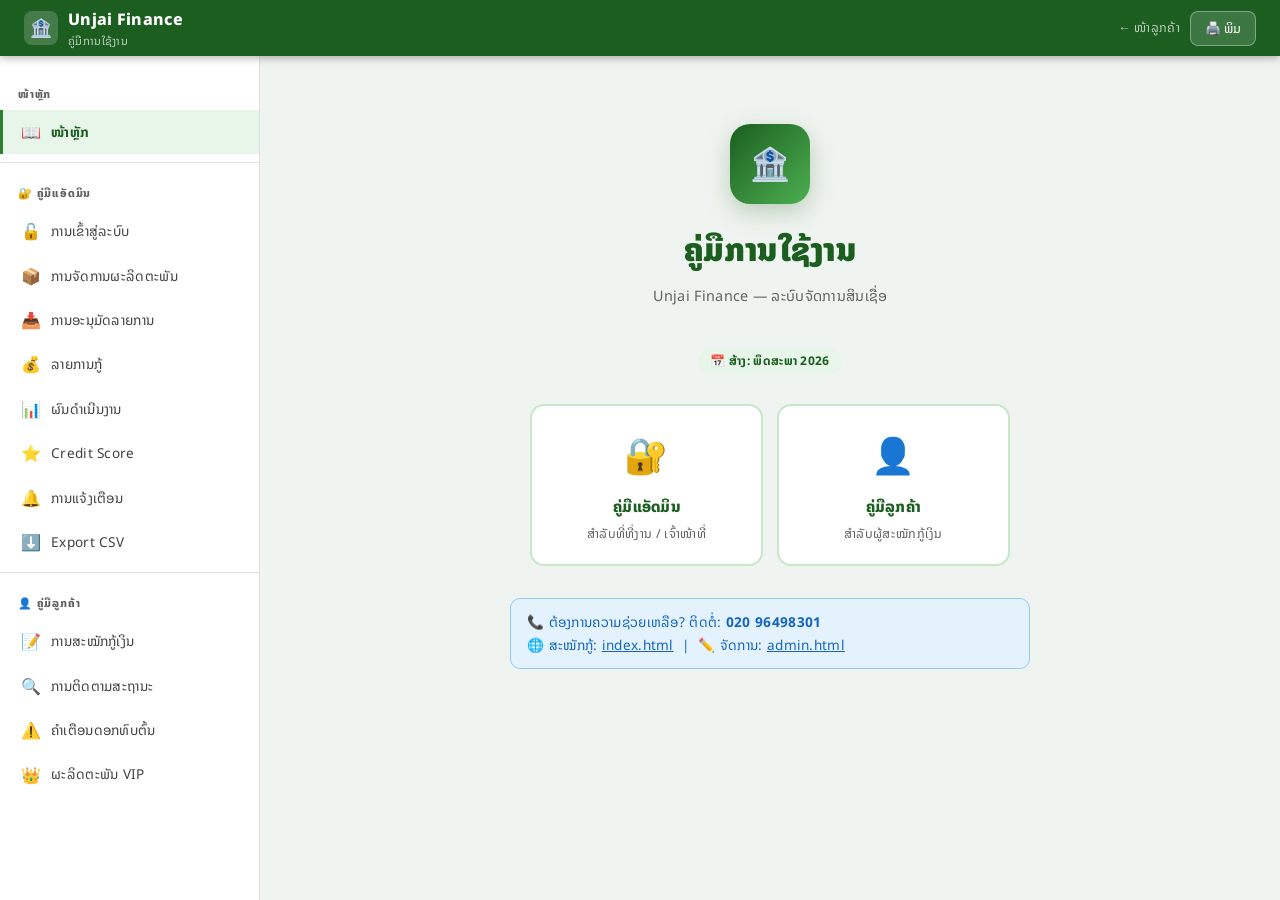
<file: manual.html>
<!DOCTYPE html>
<html lang="lo">
<head>
  <meta charset="UTF-8" />
  <meta name="viewport" content="width=device-width, initial-scale=1.0" />
  <title>ຄູ່ມືການໃຊ້ງານ | Unjai Finance</title>
  <link rel="preconnect" href="https://fonts.googleapis.com">
  <link rel="preconnect" href="https://fonts.gstatic.com" crossorigin>
  <link href="https://fonts.googleapis.com/css2?family=Noto+Sans+Lao:wght@300;400;500;600;700&family=Noto+Sans:wght@300;400;500;600;700&display=swap" rel="stylesheet">
  <style>
    :root {
      --green-dark:   #1b5e20;
      --green-main:   #2e7d32;
      --green-med:    #4caf50;
      --green-light:  #81c784;
      --green-bg:     #e8f5e9;
      --green-pale:   #c8e6c9;
      --gray-text:    #616161;
      --gray-light:   #f5f5f5;
      --gray-mid:     #e0e0e0;
      --red:          #c62828;
      --orange:       #e65100;
      --blue:         #1565c0;
    }

    * { box-sizing: border-box; margin: 0; padding: 0; }

    body {
      font-family: 'Noto Sans Lao', 'Noto Sans', sans-serif;
      font-weight: 400;
      line-height: 1.8;
      letter-spacing: 0.3px;
      -webkit-font-smoothing: antialiased;
      -moz-osx-font-smoothing: grayscale;
      text-rendering: optimizeLegibility;
      background: #f0f4f0;
      color: #212121;
      line-height: 1.65;
      font-size: 15px;
    }

    /* ===== PRINT ===== */
    @media print {
      .sidebar, .top-bar { display: none !important; }
      .main-content { margin-left: 0 !important; padding: 20px !important; }
      .section { page-break-inside: avoid; }
      .content-pane { display: block !important; }
      body { background: white; }
    }

    /* ===== TOP BAR ===== */
    .top-bar {
      background: var(--green-dark);
      color: white;
      padding: 0 24px;
      height: 56px;
      display: flex;
      align-items: center;
      justify-content: space-between;
      position: fixed;
      top: 0; left: 0; right: 0;
      z-index: 300;
      box-shadow: 0 2px 8px rgba(0,0,0,.3);
    }
    .top-bar .brand {
      display: flex; align-items: center; gap: 10px;
      font-size: 1rem; font-weight: 800; letter-spacing: .3px;
    }
    .top-bar .brand .icon {
      width: 34px; height: 34px; background: rgba(255,255,255,.18);
      border-radius: 8px; display: flex; align-items: center;
      justify-content: center; font-size: 1.1rem;
    }
    .top-bar .sub { font-size: .7rem; opacity: .7; font-weight: 400; }
    .top-bar-right { display: flex; gap: 10px; align-items: center; }
    .btn-print {
      background: rgba(255,255,255,.15); border: 1px solid rgba(255,255,255,.35);
      color: white; padding: 6px 14px; border-radius: 8px; cursor: pointer;
      font-family: inherit; font-size: .8rem;
    }
    .btn-print:hover { background: rgba(255,255,255,.25); }
    .btn-home {
      color: rgba(255,255,255,.7); text-decoration: none; font-size: .78rem;
    }
    .btn-home:hover { color: white; }

    /* ===== SIDEBAR ===== */
    .sidebar {
      position: fixed;
      top: 56px; left: 0; bottom: 0;
      width: 260px;
      background: white;
      border-right: 1px solid var(--gray-mid);
      overflow-y: auto;
      padding: 16px 0 40px;
      z-index: 200;
    }
    .sidebar::-webkit-scrollbar { width: 4px; }
    .sidebar::-webkit-scrollbar-thumb { background: var(--green-pale); border-radius: 4px; }

    .nav-section-label {
      font-size: .68rem; font-weight: 800; color: var(--gray-text);
      letter-spacing: .8px; text-transform: uppercase;
      padding: 14px 18px 6px;
    }
    .nav-item {
      display: flex; align-items: center; gap: 10px;
      padding: 9px 18px; cursor: pointer; font-size: .85rem;
      color: #424242; border-left: 3px solid transparent;
      transition: .15s;
    }
    .nav-item:hover { background: var(--green-bg); color: var(--green-dark); }
    .nav-item.active {
      background: var(--green-bg); color: var(--green-dark);
      border-left-color: var(--green-main); font-weight: 700;
    }
    .nav-item .ni-icon { font-size: 1rem; flex-shrink: 0; width: 20px; text-align: center; }
    .nav-divider { border: none; border-top: 1px solid var(--gray-mid); margin: 8px 0; }

    /* ===== MAIN CONTENT ===== */
    .main-content {
      margin-left: 260px;
      margin-top: 56px;
      padding: 28px 32px 60px;
      min-height: calc(100vh - 56px);
    }

    .content-pane { display: none; }
    .content-pane.active { display: block; }

    /* ===== SECTIONS ===== */
    .page-title {
      font-size: 1.5rem; font-weight: 900; color: var(--green-dark);
      margin-bottom: 6px;
    }
    .page-sub {
      font-size: .88rem; color: var(--gray-text); margin-bottom: 28px;
    }

    .section {
      background: white; border-radius: 14px;
      box-shadow: 0 1px 6px rgba(0,0,0,.08);
      margin-bottom: 20px; overflow: hidden;
    }
    .section-header {
      background: linear-gradient(135deg, var(--green-dark), var(--green-main));
      color: white; padding: 14px 22px;
      display: flex; align-items: center; gap: 10px;
    }
    .section-header .sh-icon { font-size: 1.3rem; }
    .section-header h2 { font-size: .97rem; font-weight: 800; margin: 0; }
    .section-body { padding: 20px 22px; }

    /* Steps */
    .step-list { list-style: none; counter-reset: step; }
    .step-list li {
      counter-increment: step;
      display: flex; gap: 14px; margin-bottom: 14px; align-items: flex-start;
    }
    .step-list li::before {
      content: counter(step);
      flex-shrink: 0; width: 28px; height: 28px;
      background: var(--green-main); color: white;
      border-radius: 50%; display: flex; align-items: center;
      justify-content: center; font-size: .8rem; font-weight: 800;
      margin-top: 1px;
    }
    .step-list li .step-content { flex: 1; }
    .step-list li strong { color: var(--green-dark); }

    /* Info box */
    .info-box {
      background: var(--green-bg); border: 1px solid var(--green-pale);
      border-radius: 10px; padding: 12px 16px; margin: 12px 0;
      font-size: .85rem;
    }
    .info-box.warn {
      background: #fff3e0; border-color: #ffcc80; color: var(--orange);
    }
    .info-box.danger {
      background: #ffebee; border-color: #ef9a9a; color: var(--red);
    }
    .info-box.blue {
      background: #e3f2fd; border-color: #90caf9; color: var(--blue);
    }

    /* Field display */
    .field-table { width: 100%; border-collapse: collapse; font-size: .85rem; margin: 10px 0; }
    .field-table th {
      text-align: left; padding: 8px 12px;
      background: var(--green-bg); color: var(--green-dark);
      font-weight: 700; font-size: .78rem;
    }
    .field-table td { padding: 8px 12px; border-bottom: 1px solid var(--gray-mid); vertical-align: top; }
    .field-table tr:last-child td { border-bottom: none; }
    .field-table td:first-child { font-weight: 600; color: #333; white-space: nowrap; }

    /* Badge */
    .badge {
      display: inline-block; padding: 2px 10px; border-radius: 50px;
      font-size: .73rem; font-weight: 700;
    }
    .badge-green  { background: var(--green-bg);  color: var(--green-dark); }
    .badge-orange { background: #fff3e0; color: var(--orange); }
    .badge-red    { background: #ffebee; color: var(--red); }
    .badge-blue   { background: #e3f2fd; color: var(--blue); }
    .badge-purple { background: #f3e5f5; color: #6a1b9a; }
    .badge-gold   { background: #fff8e1; color: #f57f17; border: 1px solid #fdd835; }

    /* Tip callout */
    .tip {
      display: flex; gap: 10px; align-items: flex-start;
      background: #f9fbe7; border-left: 3px solid var(--green-med);
      border-radius: 8px; padding: 10px 14px; margin: 10px 0;
      font-size: .84rem; color: #33691e;
    }
    .tip .tip-icon { flex-shrink: 0; font-size: 1.1rem; }

    /* Inline code / shortcut */
    code {
      background: var(--gray-light); border: 1px solid var(--gray-mid);
      border-radius: 4px; padding: 1px 6px; font-size: .83rem;
      font-family: monospace; color: var(--green-dark);
    }

    /* Score grid */
    .score-grid {
      display: grid; grid-template-columns: repeat(3, 1fr); gap: 10px; margin: 10px 0;
    }
    .score-card {
      border-radius: 10px; padding: 12px; text-align: center; font-size: .82rem;
    }
    .score-card .sc-icon { font-size: 1.4rem; margin-bottom: 4px; }
    .score-card .sc-label { font-weight: 700; margin-bottom: 2px; }
    .score-card.good   { background: var(--green-bg); color: var(--green-dark); }
    .score-card.warn   { background: #fff3e0; color: var(--orange); }
    .score-card.danger { background: #ffebee; color: var(--red); }

    /* Status row */
    .status-row {
      display: flex; gap: 8px; flex-wrap: wrap; margin: 10px 0;
    }
    .status-chip {
      display: flex; align-items: center; gap: 6px;
      background: var(--gray-light); border-radius: 8px;
      padding: 7px 12px; font-size: .82rem;
    }
    .status-chip .chip-dot {
      width: 10px; height: 10px; border-radius: 50%; flex-shrink: 0;
    }

    /* ===== MOBILE ===== */
    @media (max-width: 768px) {
      .sidebar {
        transform: translateX(-100%);
        transition: transform .25s;
        z-index: 250;
      }
      .sidebar.open { transform: translateX(0); }
      .main-content { margin-left: 0; padding: 18px 14px 50px; }
      .score-grid { grid-template-columns: 1fr; }
      .field-table { font-size: .8rem; }
      .top-bar .sub { display: none; }
      .overlay {
        display: none; position: fixed; inset: 0;
        background: rgba(0,0,0,.35); z-index: 240;
      }
      .overlay.open { display: block; }
    }

    /* ===== MOBILE MENU TOGGLE ===== */
    .menu-toggle {
      display: none; background: transparent; border: none;
      color: white; font-size: 1.4rem; cursor: pointer; padding: 4px 8px;
    }
    @media (max-width: 768px) { .menu-toggle { display: block; } }

    /* ===== COVER PAGE ===== */
    .cover {
      text-align: center; padding: 40px 20px 30px;
    }
    .cover .cover-logo {
      width: 80px; height: 80px; border-radius: 20px;
      background: linear-gradient(135deg, var(--green-dark), var(--green-med));
      display: flex; align-items: center; justify-content: center;
      font-size: 2rem; margin: 0 auto 20px;
      box-shadow: 0 8px 24px rgba(27,94,32,.25);
    }
    .cover h1 { font-size: 2rem; font-weight: 900; color: var(--green-dark); margin-bottom: 8px; }
    .cover .cover-sub { font-size: .9rem; color: var(--gray-text); margin-bottom: 30px; }
    .cover-cards {
      display: grid; grid-template-columns: 1fr 1fr; gap: 14px;
      max-width: 480px; margin: 0 auto;
    }
    .cover-card {
      background: white; border: 2px solid var(--green-pale);
      border-radius: 14px; padding: 20px 16px; cursor: pointer;
      transition: .2s; text-align: center;
    }
    .cover-card:hover {
      border-color: var(--green-main);
      box-shadow: 0 6px 20px rgba(46,125,50,.15);
      transform: translateY(-2px);
    }
    .cover-card .cc-icon { font-size: 2.2rem; margin-bottom: 10px; }
    .cover-card .cc-title { font-size: .95rem; font-weight: 800; color: var(--green-dark); }
    .cover-card .cc-sub { font-size: .78rem; color: var(--gray-text); margin-top: 4px; }
    @media (max-width: 460px) { .cover-cards { grid-template-columns: 1fr; } }

    /* ===== VERSION TAG ===== */
    .version-tag {
      display: inline-block; background: var(--green-bg);
      color: var(--green-dark); border-radius: 50px;
      padding: 3px 12px; font-size: .75rem; font-weight: 700;
      margin-top: 10px;
    }
  </style>
</head>
<body>

<!-- OVERLAY for mobile sidebar -->
<div class="overlay" id="overlay" onclick="closeSidebar()"></div>

<!-- TOP BAR -->
<div class="top-bar">
  <div style="display:flex;align-items:center;gap:12px;">
    <button class="menu-toggle" onclick="toggleSidebar()">☰</button>
    <div class="brand">
      <div class="icon">🏦</div>
      <div>
        <div>Unjai Finance</div>
        <div class="sub">ຄູ່ມືການໃຊ້ງານ</div>
      </div>
    </div>
  </div>
  <div class="top-bar-right">
    <a href="index.html" class="btn-home">← ໜ້າລູກຄ້າ</a>
    <button class="btn-print" onclick="window.print()">🖨️ ພິມ</button>
  </div>
</div>

<!-- SIDEBAR -->
<aside class="sidebar" id="sidebar">

  <div class="nav-section-label">ໜ້າຫຼັກ</div>
  <div class="nav-item active" onclick="showPage('cover',this)">
    <span class="ni-icon">📖</span> ໜ້າຫຼັກ
  </div>

  <hr class="nav-divider" />
  <div class="nav-section-label">🔐 ຄູ່ມືແອັດມິນ</div>

  <div class="nav-item" onclick="showPage('a-login',this)">
    <span class="ni-icon">🔓</span> ການເຂົ້າສູ່ລະບົບ
  </div>
  <div class="nav-item" onclick="showPage('a-products',this)">
    <span class="ni-icon">📦</span> ການຈັດການຜະລິດຕະພັນ
  </div>
  <div class="nav-item" onclick="showPage('a-requests',this)">
    <span class="ni-icon">📥</span> ການອະນຸມັດລາຍການ
  </div>
  <div class="nav-item" onclick="showPage('a-loans',this)">
    <span class="ni-icon">💰</span> ລາຍການກູ້
  </div>
  <div class="nav-item" onclick="showPage('a-perf',this)">
    <span class="ni-icon">📊</span> ຜົນດຳເນີນງານ
  </div>
  <div class="nav-item" onclick="showPage('a-credit',this)">
    <span class="ni-icon">⭐</span> Credit Score
  </div>
  <div class="nav-item" onclick="showPage('a-alerts',this)">
    <span class="ni-icon">🔔</span> ການແຈ້ງເຕືອນ
  </div>
  <div class="nav-item" onclick="showPage('a-export',this)">
    <span class="ni-icon">⬇️</span> Export CSV
  </div>

  <hr class="nav-divider" />
  <div class="nav-section-label">👤 ຄູ່ມືລູກຄ້າ</div>

  <div class="nav-item" onclick="showPage('c-apply',this)">
    <span class="ni-icon">📝</span> ການສະໝັກກູ້ເງິນ
  </div>
  <div class="nav-item" onclick="showPage('c-status',this)">
    <span class="ni-icon">🔍</span> ການຕິດຕາມສະຖານະ
  </div>
  <div class="nav-item" onclick="showPage('c-compound',this)">
    <span class="ni-icon">⚠️</span> ຄຳເຕືອນດອກທົບຕົ້ນ
  </div>
  <div class="nav-item" onclick="showPage('c-vip',this)">
    <span class="ni-icon">👑</span> ຜະລິດຕະພັນ VIP
  </div>

</aside>

<!-- MAIN CONTENT -->
<div class="main-content" id="mainContent">

  <!-- ============ COVER ============ -->
  <div class="content-pane active" id="page-cover">
    <div class="cover">
      <div class="cover-logo">🏦</div>
      <h1>ຄູ່ມືການໃຊ້ງານ</h1>
      <div class="cover-sub">Unjai Finance — ລະບົບຈັດການສິນເຊື່ອ</div>
      <div class="version-tag">📅 ສ້າງ: ພຶດສະພາ 2026</div>

      <div class="cover-cards" style="margin-top:30px;">
        <div class="cover-card" onclick="showPage('a-login', null)">
          <div class="cc-icon">🔐</div>
          <div class="cc-title">ຄູ່ມືແອັດມິນ</div>
          <div class="cc-sub">ສຳລັບທີ່ທີ່ງານ / ເຈົ້າໜ້າທີ່</div>
        </div>
        <div class="cover-card" onclick="showPage('c-apply', null)">
          <div class="cc-icon">👤</div>
          <div class="cc-title">ຄູ່ມືລູກຄ້າ</div>
          <div class="cc-sub">ສຳລັບຜູ້ສະໝັກກູ້ເງິນ</div>
        </div>
      </div>

      <div style="margin-top:32px;max-width:520px;margin-inline:auto;">
        <div class="info-box blue" style="text-align:left;">
          📞 ຕ້ອງການຄວາມຊ່ວຍເຫລືອ? ຕິດຕໍ່: <strong>020 96498301</strong><br/>
          🌐 ສະໝັກກູ້: <a href="index.html" style="color:var(--blue);">index.html</a> &nbsp;|&nbsp;
          ✏️ ຈັດການ: <a href="admin.html" style="color:var(--blue);">admin.html</a>
        </div>
      </div>
    </div>
  </div>

  <!-- ============ ADMIN: LOGIN ============ -->
  <div class="content-pane" id="page-a-login">
    <div class="page-title">🔓 ການເຂົ້າສູ່ລະບົບ</div>
    <div class="page-sub">ວິທີເຂົ້າໃຊ້ງານໜ້າ Admin</div>

    <div class="section">
      <div class="section-header"><span class="sh-icon">🌐</span><h2>URL ໜ້າ Admin</h2></div>
      <div class="section-body">
        <p>ເປີດ browser ແລ້ວໄປທີ່:</p>
        <div class="info-box blue" style="margin-top:10px;font-size:1rem;font-weight:700;letter-spacing:.5px;">
          📍 /admin.html
        </div>
        <p style="margin-top:12px;color:var(--gray-text);font-size:.85rem;">ໜ້າ Login ຈະສະແດງຂຶ້ນໃຫ້ໃສ່ລະຫັດຜ່ານ.</p>
      </div>
    </div>

    <div class="section">
      <div class="section-header"><span class="sh-icon">🔑</span><h2>ລະຫັດຜ່ານ</h2></div>
      <div class="section-body">
        <table class="field-table">
          <tr><th>ລະຫັດເລີ່ມຕົ້ນ</th><th>ໝາຍເຫດ</th></tr>
          <tr>
            <td><code>admin1234</code></td>
            <td>ລະຫັດທີ່ຕ້ອງປ່ຽນທັນທີຫຼັງໃຊ້ຄັ້ງທຳອິດ</td>
          </tr>
        </table>
        <div class="info-box warn" style="margin-top:10px;">
          ⚠️ ກະລຸນາປ່ຽນລະຫັດຜ່ານເລີ່ມຕົ້ນໂດຍໄວ ເພື່ອຄວາມປອດໄພ
        </div>
      </div>
    </div>

    <div class="section">
      <div class="section-header"><span class="sh-icon">🔄</span><h2>ວິທີປ່ຽນລະຫັດຜ່ານ</h2></div>
      <div class="section-body">
        <ol class="step-list">
          <li><div class="step-content">ຫຼັງ Login ສຳເລັດ → ຄລິກ tab <strong>⚙️ ຕັ້ງຄ່າ</strong></div></li>
          <li><div class="step-content">ເລື່ອນລົງຫາສ່ວນ <strong>"🔑 ປ່ຽນລະຫັດຜ່ານ"</strong></div></li>
          <li><div class="step-content">ໃສ່ <strong>ລະຫັດໃໝ່</strong> ແລ້ວໃສ່ <strong>ຢືນຢັນ</strong> ອີກຄັ້ງ</div></li>
          <li><div class="step-content">ຄລິກ <strong>"ປ່ຽນ"</strong> — ຈະມີຂໍ້ຄວາມຢືນຢັນ</div></li>
        </ol>
        <div class="tip">
          <span class="tip-icon">💡</span>
          ລະຫັດຜ່ານຖືກເກັບໄວ້ໃນ Browser (localStorage) ຂອງຄອມພ໌ທ່ານ. ຫາກເປີດ Browser ໃໝ່ ຫຼື ຜ່ານ Private Mode ອາດຕ້ອງໃສ່ລະຫັດໃໝ່.
        </div>
      </div>
    </div>
  </div>

  <!-- ============ ADMIN: PRODUCTS ============ -->
  <div class="content-pane" id="page-a-products">
    <div class="page-title">📦 ການຈັດການຜະລິດຕະພັນ</div>
    <div class="page-sub">ສ້າງ, ແກ້ໄຂ ແລະ ຈັດການຜະລິດຕະພັນກູ້ເງິນ</div>

    <div class="section">
      <div class="section-header"><span class="sh-icon">➕</span><h2>ສ້າງຜະລິດຕະພັນໃໝ່</h2></div>
      <div class="section-body">
        <ol class="step-list">
          <li><div class="step-content">ຄລິກ tab <strong>📦 ຜະລິດຕະພັນ</strong> ໃນໜ້າ Admin</div></li>
          <li><div class="step-content">ຕື່ມຂໍ້ມູນໃນຟອມດ້ານເທິງ:</div></li>
        </ol>
        <table class="field-table" style="margin-top:4px;">
          <tr><th>ຊ່ອງ</th><th>ຄຳອະທິບາຍ</th><th>ຕົວຢ່າງ</th></tr>
          <tr><td>ຊື່ຜະລິດຕະພັນ</td><td>ຊື່ທີ່ສະແດງໃຫ້ລູກຄ້າເຫັນ</td><td>ເງິນກູ້ 30 ວັນ</td></tr>
          <tr><td>ອັດຕາດອກເບ້ຍ (%)</td><td>ດອກໃນ 1 ງວດ ຫຼື ຕໍ່ວັນ</td><td>15, 0.5</td></tr>
          <tr><td>ປະເພດດອກ</td><td>Flat = ດອກລວມ; ລາຍວັນ = %/ວັນ</td><td>Flat</td></tr>
          <tr><td>ໄລຍະ (ວັນ)</td><td>ໃສ່ 0 ຖ້າໃຫ້ລູກຄ້າເລືອກໄລຍະເອງ</td><td>30</td></tr>
          <tr><td>ຈຳນວນຕ່ຳສຸດ</td><td>ວົງເງິນຕ່ຳທີ່ສຸດທີ່ກູ້ໄດ້ (ກີບ)</td><td>500,000</td></tr>
          <tr><td>ຈຳນວນສູງສຸດ</td><td>ວົງເງິນສູງທີ່ສຸດ (ກີບ)</td><td>50,000,000</td></tr>
          <tr><td>ຄຳອະທິບາຍ</td><td>ເງື່ອນໄຂ ຫຼື ໝາຍເຫດ</td><td>ທາງເລືອກ</td></tr>
        </table>
        <ol class="step-list" style="margin-top:14px;" start="3">
          <li><div class="step-content">ຄລິກ <strong>"💾 ບັນທຶກ"</strong> — ຜະລິດຕະພັນຈະສະແດງໃນໜ້າລູກຄ້າທັນທີ</div></li>
        </ol>
      </div>
    </div>

    <div class="section">
      <div class="section-header"><span class="sh-icon">👑</span><h2>ຜະລິດຕະພັນ VIP</h2></div>
      <div class="section-body">
        <p style="margin-bottom:12px;">ຜະລິດຕະພັນ VIP ຈະ <strong>ບໍ່ສະແດງ</strong> ໃຫ້ລູກຄ້າທົ່ວໄປ — ເຫັນສະເພາະລູກຄ້າ VIP ທີ່ກຳໜົດໄວ້ເທົ່ານັ້ນ.</p>
        <ol class="step-list">
          <li><div class="step-content">ໃນຟອມຜະລິດຕະພັນ → ໝາຍ tick <strong>"👑 ຜະລິດຕະພັນ VIP"</strong></div></li>
          <li><div class="step-content">ຊ່ອງ <strong>"ເບີໂທລູກຄ້າ VIP"</strong> ຈະເປີດຂຶ້ນ — ໃສ່ເບີໂທລູກຄ້າ VIP ຄັ່ນດ້ວຍ <code>,</code></div></li>
          <li><div class="step-content">ຕົວຢ່າງ: <code>020xxxxxxxx, 030xxxxxxxx</code></div></li>
          <li><div class="step-content">ຄລິກ <strong>"💾 ບັນທຶກ"</strong></div></li>
        </ol>
        <div class="tip">
          <span class="tip-icon">💡</span>
          ລູກຄ້າ VIP ຈະເຫັນ badge <span class="badge badge-gold">👑 VIP Exclusive</span> ໃນໜ້າເລືອກຜະລິດຕະພັນ ຫຼັງຈາກໃສ່ເບີໂທຂອງຕົນ.
        </div>
      </div>
    </div>

    <div class="section">
      <div class="section-header"><span class="sh-icon">🔁</span><h2>ການຕັ້ງດອກທົບຕົ້ນ (Compound)</h2></div>
      <div class="section-body">
        <p style="margin-bottom:12px;">ດອກທົບຕົ້ນໝາຍຄວາມວ່າ: ຖ້າລູກຄ້າ <strong>ບໍ່ຊຳລະທັນກຳໜົດ</strong>, ຍອດດອກຄ້າງຈະຖືກລວມໃສ່ຕົ້ນ ແລ້ວຄິດດອກໃໝ່.</p>
        <ol class="step-list">
          <li><div class="step-content">ໃນຟອມຜະລິດຕະພັນ → ໝາຍ tick <strong>"ດອກທົບຕົ້ນ (Compound)"</strong></div></li>
          <li><div class="step-content">ໃສ່ <strong>"ທົບຕົ້ນຫຼັງຈາກ (ວັນ)"</strong> — ຈຳນວນວັນຫຼັງຄົບກຳໜົດທີ່ຈະທົບ</div></li>
        </ol>
        <table class="field-table" style="margin-top:10px;">
          <tr><th>ຄ່າ</th><th>ຄວາມໝາຍ</th></tr>
          <tr><td><code>0</code></td><td>ທົບຕົ້ນທັນທີເມື່ອຄົບກຳໜົດ</td></tr>
          <tr><td><code>7</code></td><td>ທົບຕົ້ນຫຼັງຈາກ 7 ວັນ ຫຼັງຄົບກຳໜົດ</td></tr>
        </table>
        <div class="info-box warn" style="margin-top:12px;">
          ⚠️ ລະບົບຈະສ້າງ "ສັນຍາກູ້ໃໝ່" ໂດຍໃຊ້ (ຕົ້ນ + ດອກຄ້າງ) ເປັນຕົ້ນໃໝ່. ລູກຄ້າຈະເຫັນຄຳເຕືອນໃນໜ້າຕິດຕາມສະຖານະ.
        </div>
      </div>
    </div>

    <div class="section">
      <div class="section-header"><span class="sh-icon">⚡</span><h2>ການຈັດການຜະລິດຕະພັນທີ່ມີຢູ່</h2></div>
      <div class="section-body">
        <table class="field-table">
          <tr><th>ປຸ່ມ</th><th>ການກະທຳ</th></tr>
          <tr><td>✏️ ແກ້ໄຂ</td><td>ໂຫລດຂໍ້ມູນຜະລິດຕະພັນໃສ່ຟອມດ້ານເທິງ ແລ້ວສາມາດປ່ຽນໄດ້</td></tr>
          <tr><td>✅/⏸ ເປີດ/ປິດ</td><td>ສະລັບສະຖານະ active/inactive — ຜະລິດຕະພັນທີ່ inactive ຈະບໍ່ສະແດງໃຫ້ລູກຄ້າ</td></tr>
          <tr><td>🗑 ລຶບ</td><td>ລຶບຜະລິດຕະພັນຖາວອນ (ຈະຖາມຢືນຢັນ)</td></tr>
        </table>
      </div>
    </div>
  </div>

  <!-- ============ ADMIN: REQUESTS ============ -->
  <div class="content-pane" id="page-a-requests">
    <div class="page-title">📥 ການອະນຸມັດລາຍການກູ້</div>
    <div class="page-sub">ຈັດການຄຳຮ້ອງທີ່ຍັງລໍຖ້າ</div>

    <div class="section">
      <div class="section-header"><span class="sh-icon">👁️</span><h2>ເບິ່ງຄຳຮ້ອງ</h2></div>
      <div class="section-body">
        <ol class="step-list">
          <li><div class="step-content">ຄລິກ tab <strong>📥 ຄຳຮ້ອງ</strong> — ຈໍານວນລາຍການລໍຖ້າຈະສະແດງໃນ badge ສີສົ້ມ</div></li>
          <li><div class="step-content">ຕາຕະລາງສະແດງ: ວັນທີ, ຊື່ລູກຄ້າ, ເບີໂທ, ຜະລິດຕະພັນ, ຈຳນວນ, ຍອດລວມ</div></li>
          <li><div class="step-content">ຄລິກ <strong>👁 ເບິ່ງ</strong> ເພື່ອເປີດ Modal ລາຍລະອຽດ — ລວມທັງຮູບຖ່າຍເອກະສານ</div></li>
        </ol>
        <div class="tip">
          <span class="tip-icon">💡</span>
          ໃນ Modal ລາຍລະອຽດ ທ່ານສາມາດຂະຫຍາຍ/ດາວໂຫລດຮູບຖ່າຍເອກະສານ (ບັດ, ສຳມະໂນ, ພາດສະປອດ) ຂອງລູກຄ້າໄດ້.
        </div>
      </div>
    </div>

    <div class="section">
      <div class="section-header"><span class="sh-icon">✅</span><h2>ອະນຸມັດ / ປະຕິເສດ</h2></div>
      <div class="section-body">
        <table class="field-table">
          <tr><th>ປຸ່ມ</th><th>ການກະທຳ</th><th>ສະຖານະໃໝ່</th></tr>
          <tr>
            <td>✅ ອະນຸມັດ</td>
            <td>ຮັບຄຳຮ້ອງ — ລາຍການຍ້າຍໄປ Tab "ລາຍການກູ້" ສະຖານະ "ດຳເນີນ"</td>
            <td><span class="badge badge-blue">💰 ດຳເນີນ</span></td>
          </tr>
          <tr>
            <td>❌ ປະຕິເສດ</td>
            <td>ຖືກລົ້ມ — ລາຍການຍ້າຍໄປ Tab "ລາຍການກູ້" ສະຖານະ "ປະຕິເສດ"</td>
            <td><span class="badge badge-red">❌ ປະຕິເສດ</span></td>
          </tr>
        </table>
        <div class="info-box">
          ✅ ຫຼັງອະນຸມັດ, ລາຍການຈະປາກົດໃນ Tab <strong>💰 ລາຍການກູ້</strong> ທັນທີ ແລ້ວສາມາດບັນທຶກການຊຳລະໄດ້.
        </div>
      </div>
    </div>

    <div class="section">
      <div class="section-header"><span class="sh-icon">💳</span><h2>ບັນທຶກການຊຳລະ</h2></div>
      <div class="section-body">
        <ol class="step-list">
          <li><div class="step-content">ໄປ tab <strong>💰 ລາຍການກູ້</strong> → ຄລິກ <strong>👁 ເບິ່ງ</strong> ໃນລາຍການທີ່ຕ້ອງການ</div></li>
          <li><div class="step-content">ໃນ Modal → ສ່ວນ <strong>"💳 ບັນທຶກຊຳລະ"</strong> ຕື່ມ:</div></li>
        </ol>
        <table class="field-table" style="margin-top:4px;">
          <tr><th>ຊ່ອງ</th><th>ຄຳອະທິບາຍ</th></tr>
          <tr><td>ຈຳນວນຊຳລະ</td><td>ຍອດທີ່ລູກຄ້າຊຳລະມາ (ກີບ)</td></tr>
          <tr><td>ວິທີຊຳລະ</td><td>ເງິນສົດ / BCEL / LDB / ໂອນ</td></tr>
          <tr><td>ວັນທີ</td><td>ວັນທີຊຳລະຕົວຈິງ</td></tr>
          <tr><td>ໝາຍເຫດ</td><td>ທາງເລືອກ</td></tr>
        </table>
        <ol class="step-list" style="margin-top:14px;" start="3">
          <li><div class="step-content">ຄລິກ <strong>"✅ ບັນທຶກ"</strong> — ຍອດໃນລາຍການຈະອັບເດດທັນທີ</div></li>
          <li><div class="step-content">ຖ້າຍອດຊຳລະຄົບ → ລາຍການຈະປ່ຽນສະຖານະເປັນ <span class="badge badge-purple">🎉 ສຳເລັດ</span></div></li>
        </ol>
      </div>
    </div>
  </div>

  <!-- ============ ADMIN: LOANS ============ -->
  <div class="content-pane" id="page-a-loans">
    <div class="page-title">💰 ລາຍການກູ້</div>
    <div class="page-sub">ຄົ້ນຫາ, ເບິ່ງລາຍລະອຽດ ແລ້ວຈັດການລາຍການກູ້ທັງໝົດ</div>

    <div class="section">
      <div class="section-header"><span class="sh-icon">🔍</span><h2>ຄົ້ນຫາ ແລ້ວ ກອງ</h2></div>
      <div class="section-body">
        <p style="margin-bottom:12px;">ຢູ່ດ້ານເທິງຂອງ Tab ລາຍການກູ້ ມີ Filter Bar:</p>
        <div class="status-row">
          <div class="status-chip"><div class="chip-dot" style="background:#9e9e9e;"></div>ທັງໝົດ</div>
          <div class="status-chip"><div class="chip-dot" style="background:#1565c0;"></div>💰 ດຳເນີນ</div>
          <div class="status-chip"><div class="chip-dot" style="background:#e65100;"></div>⚠️ ເກີນກຳໜົດ</div>
          <div class="status-chip"><div class="chip-dot" style="background:#6a1b9a;"></div>🎉 ສຳເລັດ</div>
          <div class="status-chip"><div class="chip-dot" style="background:#c62828;"></div>❌ ປະຕິເສດ</div>
        </div>
        <p style="margin-top:12px;">ນອກຈາກນີ້ ສາມາດ <strong>ຄົ້ນຫາ</strong> ໂດຍ: ຊື່ລູກຄ້າ, ເບີໂທ ຫຼື ລະຫັດກູ້ (<code>LAO------</code>)</p>
      </div>
    </div>

    <div class="section">
      <div class="section-header"><span class="sh-icon">📋</span><h2>ເບິ່ງລາຍລະອຽດ</h2></div>
      <div class="section-body">
        <p style="margin-bottom:10px;">ຄລິກ <strong>👁 ເບິ່ງ</strong> ຫຼື ຄລິກແຖວໃດໜຶ່ງ → Modal ລາຍລະອຽດຈະເປີດ:</p>
        <table class="field-table">
          <tr><th>ຂໍ້ມູນ</th><th>ຄຳອະທິບາຍ</th></tr>
          <tr><td>ລະຫັດກູ້</td><td>ລະຫັດ LAO ທີ່ລູກຄ້າໄດ້ຮັບ</td></tr>
          <tr><td>ເງິນຕົ້ນ</td><td>ຈຳນວນທີ່ໄດ້ກູ້ (ຫຼັງຈາກ top-up/restructure ຈະອັບເດດ)</td></tr>
          <tr><td>ດອກເບ້ຍ</td><td>ດອກລວມ ຫຼື ດອກ/ວັນ ຕາມຜະລິດຕະພັນ</td></tr>
          <tr><td>ຄວາມຄືບໜ້າ</td><td>ແຖບສີສະແດງ % ການຊຳລະ</td></tr>
          <tr><td>ຮູບເອກະສານ</td><td>ຮູບຖ່າຍ ບັດ/ສຳມະໂນ/ພາດສະປອດ</td></tr>
          <tr><td>ປະຫວັດຊຳລະ</td><td>ລາຍການຊຳລະທັງໝົດ ພ້ອມວັນທີ ແລ້ວ ວິທີຊຳລະ</td></tr>
        </table>
      </div>
    </div>

    <div class="section">
      <div class="section-header"><span class="sh-icon">📤</span><h2>ຢືມເພີ່ມ (Top-up)</h2></div>
      <div class="section-body">
        <p style="margin-bottom:12px;">Top-up ໃຊ້ສຳລັບລູກຄ້າທີ່ຕ້ອງການ <strong>ກູ້ເພີ່ມ</strong> ໃນຂະນະທີ່ຍັງມີລາຍການດຳເນີນຢູ່.</p>
        <ol class="step-list">
          <li><div class="step-content">ເປີດ Modal ລາຍລະອຽດຂອງລາຍການ Active</div></li>
          <li><div class="step-content">ຊອກຫາ section <strong>"📤 ຢືມເພີ່ມ (Top-up)"</strong></div></li>
          <li><div class="step-content">ໃສ່ <strong>ຈຳນວນເພີ່ມ</strong> ທີ່ລູກຄ້າຕ້ອງການ</div></li>
          <li><div class="step-content">ຢືນຢັນ → ຕົ້ນໃໝ່ = ຕົ້ນເກົ່າ + ຈຳນວນເພີ່ມ; ດອກຄຳນວນໃໝ່</div></li>
        </ol>
        <div class="info-box warn">
          ⚠️ Top-up ຈະ <strong>ຮີເຊັດ</strong> ໄລຍະ ແລ້ວ ດອກຄຳນວນໃໝ່ຈາກຕົ້ນລວມ. ກວດໃຫ້ຖ່ວງຖ່ຽນກ່ອນຢືນຢັນ.
        </div>
      </div>
    </div>

    <div class="section">
      <div class="section-header"><span class="sh-icon">🔁</span><h2>ທົບຕົ້ນດອກ (Restructure)</h2></div>
      <div class="section-body">
        <p style="margin-bottom:12px;">ທົບຕົ້ນດອກໃຊ້ເມື່ອ: ລູກຄ້າ <strong>ຄ້າງດອກ</strong> ແລ້ວ ຕ້ອງການ <strong>ຮວມດອກລົງໃສ່ຕົ້ນ</strong>.</p>
        <ol class="step-list">
          <li><div class="step-content">ເປີດ Modal ລາຍລະອຽດ → ຊອກຫາປຸ່ມ <strong>"🔁 ທົບຕົ້ນ"</strong></div></li>
          <li><div class="step-content">ລະບົບຈະສ້າງ "ສັນຍາໃໝ່": ຕົ້ນໃໝ່ = ຕົ້ນ + ດອກຄ້າງ</div></li>
          <li><div class="step-content">ປະຫວັດທົບຕົ້ນຈະສະແດງໃນ Modal ແລ້ວ ສະຖານະປ່ຽນເປັນ <span class="badge" style="background:#e8eaf6;color:#3949ab;">🔄 ທົບຕົ້ນ</span></div></li>
        </ol>
        <div class="tip">
          <span class="tip-icon">💡</span>
          ທ່ານ (ແລ້ວ ລູກຄ້າ) ສາມາດເຫັນ "ປະຫວັດທົບຕົ້ນ" ໃນ Modal ວ່າທົບຕົ້ນກີ່ຄັ້ງ, ແຕ່ລ່ວັນທີ, ດອກຄ້າງ ແລ້ວ ຕົ້ນໃໝ່.
        </div>
      </div>
    </div>
  </div>

  <!-- ============ ADMIN: PERFORMANCE ============ -->
  <div class="content-pane" id="page-a-perf">
    <div class="page-title">📊 ຜົນດຳເນີນງານ</div>
    <div class="page-sub">ລາຍຮັບ, ລາຍຈ່າຍ, ໜີ້ສິນ ແລ້ວ ສະຫຼຸບຕາມຜະລິດຕະພັນ</div>

    <div class="section">
      <div class="section-header"><span class="sh-icon">💵</span><h2>ລາຍຮັບດອກເບ້ຍ</h2></div>
      <div class="section-body">
        <p style="margin-bottom:12px;">ໄປ tab <strong>📊 ຜົນດຳເນີນງານ</strong> — KPI Cards ດ້ານເທິງສະແດງ:</p>
        <table class="field-table">
          <tr><th>KPI</th><th>ຄຳອະທິບາຍ</th></tr>
          <tr><td>💵 ລາຍຮັບດອກ</td><td>ດອກທີ່ໄດ້ຮັບຈາກການຊຳລະທັງໝົດ</td></tr>
          <tr><td>💰 ຕົ້ນ Outstanding</td><td>ຕົ້ນທີ່ຍັງດຳເນີນຢູ່ທັງໝົດ</td></tr>
          <tr><td>📤 ລາຍຈ່າຍ</td><td>ລາຍຈ່າຍດຳເນີນງານທີ່ບັນທຶກ</td></tr>
          <tr><td>📈 ກຳໄລ</td><td>ລາຍຮັບດອກ − ລາຍຈ່າຍ</td></tr>
        </table>
        <p style="margin-top:12px;">ສ່ວນ <strong>"💵 ລາຍຮັບດອກເບ້ຍ"</strong> ທາງຂວາ ສະແດງລາຍລະອຽດຕາມຜະລິດຕະພັນ.</p>
      </div>
    </div>

    <div class="section">
      <div class="section-header"><span class="sh-icon">📤</span><h2>ລາຍຈ່າຍດຳເນີນງານ</h2></div>
      <div class="section-body">
        <ol class="step-list">
          <li><div class="step-content">ໃນ Tab ຜົນດຳເນີນງານ → ສ່ວນ <strong>"📤 ລາຍຈ່າຍດຳເນີນງານ"</strong></div></li>
          <li><div class="step-content">ເລືອກ <strong>ໝວດ</strong>: ເງິນເດືອນ, ຄ່າເຊົ່າ, ຄ່ານ້ຳ/ໄຟ, ຄ່າຂົນສົ່ງ, ອື່ນໆ</div></li>
          <li><div class="step-content">ໃສ່ <strong>ຈຳນວນ</strong> (ກີບ) ແລ້ວ <strong>ໝາຍເຫດ</strong> (ທາງເລືອກ)</div></li>
          <li><div class="step-content">ຄລິກ <strong>"+ ບັນທຶກ"</strong></div></li>
        </ol>
        <div class="tip">
          <span class="tip-icon">💡</span>
          ລາຍຈ່າຍທີ່ບັນທຶກ ສາມາດລຶບໄດ້ໂດຍຄລິກ 🗑 ໃນລາຍການ.
        </div>
      </div>
    </div>

    <div class="section">
      <div class="section-header"><span class="sh-icon">🏦</span><h2>ໜີ້ສິນບໍລິສັດ (ທຶນກູ້ຢືມ)</h2></div>
      <div class="section-body">
        <p style="margin-bottom:12px;">ໃຊ້ສ່ວນນີ້ເພື່ອບັນທຶກ <strong>ທຶນທີ່ບໍລິສັດກູ້ມາ</strong> ສຳລັບໃຊ້ປ່ອຍກູ້ຕໍ່.</p>
        <ol class="step-list">
          <li><div class="step-content">ໃສ່ <strong>ຊື່ເຈົ້າໜີ້</strong>, <strong>ຈຳນວນ</strong>, <strong>ອັດຕາດອກ (%/ເດືອນ)</strong></div></li>
          <li><div class="step-content">ກຳໜົດ <strong>ວັນທີກູ້</strong> ແລ້ວ <strong>ວັນຄົບກຳໜົດ</strong></div></li>
          <li><div class="step-content">ຄລິກ <strong>"+ ບັນທຶກໜີ້"</strong></div></li>
        </ol>
        <div class="info-box" style="margin-top:10px;">
          📊 ສ່ວນ <strong>"ສະຫຼຸບໜີ້"</strong> ຈະສະແດງ: ໜີ້ລວມ, ດອກ/ເດືອນ, ຈຳນວນເຈົ້າໜີ້.
        </div>
      </div>
    </div>

    <div class="section">
      <div class="section-header"><span class="sh-icon">💸</span><h2>ການຊຳລະໜີ້ (ຄືນທຶນ)</h2></div>
      <div class="section-body">
        <ol class="step-list">
          <li><div class="step-content">ໃນລາຍການໜີ້ → ຄລິກ <strong>"💸 ຊຳລະ"</strong> ຂ້າງໜີ້ທີ່ຕ້ອງການ</div></li>
          <li><div class="step-content">Modal ຊຳລະໜີ້ຈະເປີດ → ໃສ່ຈຳນວນ, ວິທີຊຳລະ, ວັນທີ</div></li>
          <li><div class="step-content">ຄລິກ <strong>"✅ ຢືນຢັນຊຳລະ"</strong> — ຍອດໜີ້ຈະລົດລົງ</div></li>
          <li><div class="step-content">ຫາກໜີ້ = 0 → ໜີ້ຈະຖືກໝາຍວ່າ "ຊຳລະຄົບ"</div></li>
        </ol>
      </div>
    </div>
  </div>

  <!-- ============ ADMIN: CREDIT SCORE ============ -->
  <div class="content-pane" id="page-a-credit">
    <div class="page-title">⭐ Credit Score</div>
    <div class="page-sub">ລະບົບຄະແນນ ແລ້ວ ສ່ວນຫຼຸດສຳລັບລູກຄ້າດີ</div>

    <div class="section">
      <div class="section-header"><span class="sh-icon">📅</span><h2>ການໃຫ້ຄະແນນລາຍເດືອນ</h2></div>
      <div class="section-body">
        <p style="margin-bottom:14px;">ໄປ tab <strong>⭐ Credit Score</strong> — ລະບົບສະແດງຕາຕະລາງລູກຄ້າ 12 ເດືອນ.</p>

        <div class="score-grid">
          <div class="score-card good">
            <div class="sc-icon">✅</div>
            <div class="sc-label">ປົກກະຕິ</div>
            <div>ຊຳລະທັນ − 0 ຄະແນນ</div>
          </div>
          <div class="score-card warn">
            <div class="sc-icon">⚠️</div>
            <div class="sc-label">ຊ້າ</div>
            <div>ຊຳລະຊ້າ − 5 ຄະແນນ</div>
          </div>
          <div class="score-card danger">
            <div class="sc-icon">🔴</div>
            <div class="sc-label">ທົບຕົ້ນ</div>
            <div>ໜີ້ຖືກທົບ − 15 ຄະແນນ</div>
          </div>
        </div>

        <p style="margin-top:14px;margin-bottom:10px;">ໃນຕາຕະລາງ ແຕ່ລ່ລູກຄ້າ:</p>
        <ol class="step-list">
          <li><div class="step-content">ຄລິກ <strong>ຕາລາງເດືອນ</strong> (M1–M12) ເພື່ອສະລັບລະຫວ່າງ ✅ ປົກກະຕິ / ⚠️ ຊ້າ / 🔴 ທົບຕົ້ນ</div></li>
          <li><div class="step-content">ລະບົບຄິດຄະແນນໃຫ້ອັດຕະໂນມັດ</div></li>
          <li><div class="step-content">ຄລິກ <strong>"💾 ບັນທຶກ"</strong> ຂ້າງລູກຄ້ານັ້ນ</div></li>
        </ol>

        <div class="info-box" style="margin-top:12px;">
          📅 ໃຊ້ dropdown <strong>"ສະແດງປີ"</strong> ດ້ານເທິງ ເພື່ອສະລັບລະຫວ່າງປີ 2025, 2026 ເປັນຕົ້ນ.
        </div>
      </div>
    </div>

    <div class="section">
      <div class="section-header"><span class="sh-icon">🎁</span><h2>ການໃຫ້ສ່ວນຫຼຸດ</h2></div>
      <div class="section-body">
        <p style="margin-bottom:12px;"><strong>ເງື່ອນໄຂຄຸນສົມບັດ</strong> ລູກຄ້າຕ້ອງມີ <strong>ທັງ 3 ຂໍ້</strong>:</p>
        <ul style="padding-left:24px;margin-bottom:14px;line-height:2;">
          <li>ກູ້ <strong>ກ່ອນ 1 ມັງກອນ</strong> ຂອງປີທີ່ຄິດຄະແນນ</li>
          <li>ຊຳລະ <strong>ປົກກະຕິ ≥ 10 ເດືອນ</strong></li>
          <li><strong>0 ເດືອນ</strong> ທົບຕົ້ນ</li>
        </ul>

        <p style="margin-bottom:10px;">ລູກຄ້າທີ່ຄຸນສົມບັດ → ສ່ວນ <strong>"🎁 ລູກຄ້າທີ່ມີສິດຮັບສ່ວນຫຼຸດ"</strong> ຈະສະແດງ.</p>
        <ol class="step-list">
          <li><div class="step-content">ກຳໜົດ <strong>% ສ່ວນຫຼຸດ</strong> ສຳລັບລູກຄ້ານັ້ນ</div></li>
          <li><div class="step-content">ຄລິກ <strong>"💾 ໃຫ້ສ່ວນຫຼຸດ"</strong></div></li>
          <li><div class="step-content">ລູກຄ້າຈະເຫັນ banner ສ່ວນຫຼຸດໃນໜ້າສະໝັກ ຫຼັງໃສ່ເບີໂທ</div></li>
        </ol>
        <div class="tip">
          <span class="tip-icon">💡</span>
          ສ່ວນຫຼຸດ <strong>ໃຊ້ໄດ້ 1 ຄັ້ງ</strong> ຕໍ່ 1 ການສະໝັກ. ຫຼັງໃຊ້ແລ້ວ banner ຈະຫາຍໄປ.
        </div>
      </div>
    </div>
  </div>

  <!-- ============ ADMIN: ALERTS ============ -->
  <div class="content-pane" id="page-a-alerts">
    <div class="page-title">🔔 ການແຈ້ງເຕືອນ</div>
    <div class="page-sub">ຕິດຕາມລູກຄ້າຄ້າງຊຳລະ ແລ້ວ ໃກ້ຄົບກຳໜົດ</div>

    <div class="section">
      <div class="section-header"><span class="sh-icon">🔴</span><h2>ລູກຄ້າຄ້າງຊຳລະ (ເກີນກຳໜົດ)</h2></div>
      <div class="section-body">
        <ol class="step-list">
          <li><div class="step-content">ຄລິກ tab <strong>🔔 ແຈ້ງເຕືອນ</strong> — badge ສີແດງ ສະແດງຈຳນວນລາຍການ</div></li>
          <li><div class="step-content">ສ່ວນ <strong>"🔴 ລາຍການເກີນກຳໜົດ"</strong> ສະແດງລາຍຊື່ທີ່ <strong>ຄ້າງດອກ ແລ້ວ ເກີນກຳໜົດ</strong></div></li>
        </ol>
        <table class="field-table" style="margin-top:10px;">
          <tr><th>ຂໍ້ມູນທີ່ສະແດງ</th><th>ຄຳອະທິບາຍ</th></tr>
          <tr><td>ຊື່ / ລະຫັດ</td><td>ຊື່ລູກຄ້າ ແລ້ວ ລະຫັດ LAO</td></tr>
          <tr><td>ເກີນກຳໜົດ</td><td>ຈຳນວນວັນທີ່ເກີນ</td></tr>
          <tr><td>ດອກຄ້າງ</td><td>ຍອດດອກທີ່ຕ້ອງຊຳລະ</td></tr>
          <tr><td>ເບີໂທ</td><td>ເບີໂທເພື່ອຕິດຕໍ່</td></tr>
        </table>
      </div>
    </div>

    <div class="section">
      <div class="section-header"><span class="sh-icon">🟠</span><h2>ໃກ້ຄົບກຳໜົດ (ພາຍໃນ 7 ວັນ)</h2></div>
      <div class="section-body">
        <p>ສ່ວນ <strong>"🟠 ໃກ້ຄົບກຳໜົດ"</strong> ສະແດງລາຍການທີ່ <strong>ຍັງເຫຼືອ ≤ 7 ວັນ</strong> ກ່ອນຄົບກຳໜົດ.</p>
        <div class="info-box warn" style="margin-top:12px;">
          ⚠️ ຕິດຕໍ່ລູກຄ້າລ່ວງໜ້າ ເພື່ອແຈ້ງໃຫ້ກຽມຊຳລະ ແລ້ວ ຫຼີກເວັ້ນ ໜີ້ທົບຕົ້ນ.
        </div>
        <div class="tip">
          <span class="tip-icon">💡</span>
          KPI Cards ດ້ານເທິງ Tab ແຈ້ງເຕືອນ ສະແດງ: ລາຍການທີ່ເກີນ, ໃກ້ຄົບ, ດອກຄ້າງລວມ, ແລ້ວ ລາຍການ active ທັງໝົດ.
        </div>
      </div>
    </div>
  </div>

  <!-- ============ ADMIN: EXPORT ============ -->
  <div class="content-pane" id="page-a-export">
    <div class="page-title">⬇️ Export CSV</div>
    <div class="page-sub">ດາວໂຫລດຂໍ້ມູນລາຍການກູ້ ສຳລັບ Excel / Google Sheets</div>

    <div class="section">
      <div class="section-header"><span class="sh-icon">⬇️</span><h2>ການ Export</h2></div>
      <div class="section-body">
        <ol class="step-list">
          <li><div class="step-content">ໄປ tab <strong>💰 ລາຍການກູ້</strong></div></li>
          <li><div class="step-content">ຄລິກ <strong>"⬇️ Export CSV"</strong> (ສີຟ້າ ດ້ານຂວາຂອງ Filter Bar)</div></li>
          <li><div class="step-content">ໄຟລ໌ <code>.csv</code> ຈະດາວໂຫລດໄປຫາ Downloads folder ທາງທ່ານ</div></li>
          <li><div class="step-content">ເປີດດ້ວຍ Excel ຫຼື Google Sheets ໄດ້ທັນທີ</div></li>
        </ol>
        <div class="info-box">
          📋 ໄຟລ໌ CSV ສະຫຼຸບ: ລະຫັດ, ຊື່, ຜະລິດຕະພັນ, ຈຳນວນ, ຍອດລວມ, ສະຖານະ, ວັນທີ, ກຳໜົດ.
        </div>
        <div class="tip">
          <span class="tip-icon">💡</span>
          Filter ກ່ອນ Export ຈະ Export ສະເພາະລາຍການທີ່ Filter ໄວ້. ຕ້ອງການທັງໝົດ → ເລືອກ "ທັງໝົດ" ກ່ອນ Export.
        </div>
      </div>
    </div>
  </div>

  <!-- ============ CUSTOMER: APPLY ============ -->
  <div class="content-pane" id="page-c-apply">
    <div class="page-title">📝 ການສະໝັກກູ້ເງິນ</div>
    <div class="page-sub">ຂັ້ນຕອນການຍື່ນຄຳຮ້ອງກູ້ເງິນໃນໜ້າລູກຄ້າ</div>

    <div class="section">
      <div class="section-header"><span class="sh-icon">🏷️</span><h2>ຂັ້ນຕອນທີ 1 — ເລືອກຜະລິດຕະພັນ</h2></div>
      <div class="section-body">
        <ol class="step-list">
          <li><div class="step-content">ເປີດໜ້າ <strong>index.html</strong> — ຜະລິດຕະພັນທີ່ active ຈະສະແດງຂຶ້ນ</div></li>
          <li><div class="step-content">ຄລິກ <strong>ການ໌ດຜະລິດຕະພັນ</strong> ທີ່ຕ້ອງການ — ກ່ອງຈະຮ່ຽວ ✓ ສີຂຽວ</div></li>
          <li><div class="step-content">ຟອມສະໝັກຈະເລື່ອນລົງໃຫ້ຢັດ</div></li>
        </ol>
        <div class="info-box">
          📌 ບາງຜະລິດຕະພັນຕ້ອງ <strong>ໃສ່ເບີໂທ</strong> ກ່ອນ ຈຶ່ງເຫັນ (ຜະລິດຕະພັນ VIP ສຳລັບລູກຄ້າ VIP).
        </div>
      </div>
    </div>

    <div class="section">
      <div class="section-header"><span class="sh-icon">📋</span><h2>ຂັ້ນຕອນທີ 2 — ກອກຟອມ</h2></div>
      <div class="section-body">
        <table class="field-table">
          <tr><th>ຊ່ອງ</th><th>ຄຳອະທິບາຍ</th><th>ໝາຍເຫດ</th></tr>
          <tr><td>ຊື່-ນາມສະກຸນ</td><td>ຊື່ຕາມເອກະສານ</td><td>ຈຳເປັນ</td></tr>
          <tr><td>ເບີໂທລະສັບ</td><td>ເບີ 020 / 030</td><td>ຈຳເປັນ</td></tr>
          <tr><td>ປະເພດເອກະສານ</td><td>ບັດ / ສຳມະໂນ / ພາດສະປອດ</td><td>ຈຳເປັນ</td></tr>
          <tr><td>ເລກເອກະສານ</td><td>ເລກຕາມເອກະສານທີ່ເລືອກ</td><td>ຈຳເປັນ</td></tr>
          <tr><td>ອາຊີບ</td><td>ເລືອກຈາກລາຍຊື່</td><td>ຈຳເປັນ</td></tr>
          <tr><td>ຈຳນວນກູ້ (ກີບ)</td><td>ໃນຂອບເຂດ min–max ຂອງຜະລິດຕະພັນ</td><td>ຈຳເປັນ</td></tr>
          <tr><td>ຈຳນວນວັນ</td><td>ເຫັນສະເພາະຜະລິດຕະພັນ "ລາຍວັນ"</td><td>1–365 ວັນ</td></tr>
          <tr><td>ລາຍໄດ້/ເດືອນ</td><td>ລາຍໄດ້ຮວມ</td><td>ຈຳເປັນ</td></tr>
          <tr><td>ທີ່ຢູ່</td><td>ບ້ານ, ເມືອງ, ແຂວງ</td><td>ຈຳເປັນ</td></tr>
          <tr><td>ຮູບຖ່າຍເອກະສານ</td><td>JPG/PNG ໜ້າເອກະສານ ≤ 10MB</td><td>ຈຳເປັນ</td></tr>
          <tr><td>ຈຸດປະສົງ</td><td>ຈຸດປະສົງ ຫຼື ໝາຍເຫດ</td><td>ທາງເລືອກ</td></tr>
        </table>
        <div class="info-box" style="margin-top:12px;">
          💡 ກ່ອງ <strong>"ສະຫຼຸບລາຍການ"</strong> ຈະສະແດງ: ດອກ, ໄລຍະ ແລ້ວ ຍອດທີ່ຕ້ອງຊຳລະ — ກ່ອນ Submit ກວດກ່ອນ.
        </div>
      </div>
    </div>

    <div class="section">
      <div class="section-header"><span class="sh-icon">📤</span><h2>ຂັ້ນຕອນທີ 3 — ສົ່ງໃບສະໝັກ</h2></div>
      <div class="section-body">
        <ol class="step-list">
          <li><div class="step-content">ກວດຂໍ້ມູນໃຫ້ຖືກຕ້ອງ → ຄລິກ <strong>"📤 ສົ່ງຄຳຂໍ"</strong></div></li>
          <li><div class="step-content">Modal ຈະສະແດງ <strong>ລະຫັດຄຳຂໍ</strong> ຮູບແບບ <code>LAO------</code></div></li>
          <li><div class="step-content"><strong>ຈົດ ຫຼື ບັນທຶກ</strong> ລະຫັດນີ້ໄວ້ — ໃຊ້ຕິດຕາມສະຖານະ</div></li>
        </ol>
        <div class="info-box warn">
          ⚠️ ຮູບຖ່າຍເອກະສານ <strong>ຕ້ອງ</strong>ຊັດ ເຫັນເລກໃຫ້ຈະແຈ້ງ — ຖ້າຮູບບໍ່ຊັດ ທີ່ທີ່ງານອາດຂໍໃໝ່.
        </div>
      </div>
    </div>

    <div class="section">
      <div class="section-header"><span class="sh-icon">⏰</span><h2>ຂັ້ນຕອນທີ 4 — ລໍຖ້າການອະນຸມັດ</h2></div>
      <div class="section-body">
        <p>ຫຼັງ Submit ທີ່ທີ່ງານຈະຕິດຕໍ່ພາຍໃນ <strong>24 ຊົ່ວໂມງ</strong>. ທ່ານສາມາດຕິດຕາມສະຖານະດ້ວຍ ລະຫັດ <code>LAO</code> ຫຼື ເບີໂທ.</p>
        <div class="status-row" style="margin-top:14px;">
          <div class="status-chip"><div class="chip-dot" style="background:#e65100;"></div>ລໍຖ້າ (Pending)</div>
          <div class="status-chip"><div class="chip-dot" style="background:#1565c0;"></div>ດຳເນີນ (Active)</div>
          <div class="status-chip"><div class="chip-dot" style="background:#6a1b9a;"></div>ສຳເລັດ</div>
          <div class="status-chip"><div class="chip-dot" style="background:#c62828;"></div>ປະຕິເສດ</div>
        </div>
      </div>
    </div>
  </div>

  <!-- ============ CUSTOMER: STATUS ============ -->
  <div class="content-pane" id="page-c-status">
    <div class="page-title">🔍 ການຕິດຕາມສະຖານະ</div>
    <div class="page-sub">ຕິດຕາມຄວາມຄືບໜ້າ ແລ້ວ ຂໍ້ມູນການຊຳລະ</div>

    <div class="section">
      <div class="section-header"><span class="sh-icon">🔍</span><h2>ວິທີຕິດຕາມ</h2></div>
      <div class="section-body">
        <ol class="step-list">
          <li><div class="step-content">ໃນໜ້າ <strong>index.html</strong> → ຄລິກ <strong>"🔍 ຕິດຕາມ"</strong> ດ້ານຂວາເທິງ</div></li>
          <li><div class="step-content">Modal ຈະເປີດ → ໃສ່ <strong>ລະຫັດ LAO</strong> ຫຼື <strong>ເບີໂທລະສັບ</strong></div></li>
          <li><div class="step-content">ຜົນການຄົ້ນຫາຈະສະແດງທໍາທີ — ບໍ່ຕ້ອງ Submit</div></li>
        </ol>
        <div class="tip">
          <span class="tip-icon">💡</span>
          ໃສ່ຢ່າງໜ້ອຍ <strong>3 ຕົວອັກສອນ</strong> ຈຶ່ງຈະຄົ້ນຫາ.
        </div>
      </div>
    </div>

    <div class="section">
      <div class="section-header"><span class="sh-icon">📊</span><h2>ເຂົ້າໃຈຂໍ້ມູນທີ່ສະແດງ</h2></div>
      <div class="section-body">
        <table class="field-table">
          <tr><th>ຊ່ອງ</th><th>ຄວາມໝາຍ</th></tr>
          <tr>
            <td>💚 ເງິນຕົ້ນ</td>
            <td>ຍອດທີ່ທ່ານຍັງຕ້ອງຄືນ (ຫຼັງຫັກການຊຳລະ). ຖ້ າ Top-up ຫຼື ທົບຕົ້ນ ຍອດນີ້ຈະອັບເດດ.</td>
          </tr>
          <tr>
            <td>🟠 ດອກເບ້ຍງວດນີ້</td>
            <td>ດອກທັງໝົດຂອງງວດ (ຄຳນວນຈາກ ອັດຕາ × ຕົ້ນ)</td>
          </tr>
          <tr>
            <td>✅ ຊຳລະດອກແລ້ວ</td>
            <td>ດອກທີ່ທ່ານຊຳລະໄປແລ້ວໃນງວດນີ້</td>
          </tr>
          <tr>
            <td>🔴 ຍັງຕ້ອງຊຳລະ</td>
            <td>ດອກທີ່ຍັງຄ້າງ = ດອກງວດ − ດອກທີ່ຊຳລະ. ຖ້ານ້ອຍ = 0 → ✅ ດອກຊຳລະຄົບ</td>
          </tr>
          <tr>
            <td>📅 ກຳໜົດຊຳລະ</td>
            <td>ວັນທີສຸດທ້າຍທີ່ຕ້ອງຊຳລະ (ຄຳນວນຈາກ ວັນທີກູ້ + ໄລຍະ)</td>
          </tr>
        </table>

        <div style="margin-top:16px;">
          <p style="font-weight:700;margin-bottom:8px;color:var(--green-dark);">ສຽງ Countdown:</p>
          <div class="status-row">
            <div class="status-chip"><div class="chip-dot" style="background:#2e7d32;"></div>🟢 &gt; 7 ວັນ — ສະບາຍ</div>
            <div class="status-chip"><div class="chip-dot" style="background:#e65100;"></div>🟡 1–7 ວັນ — ໃກ້ຄົບ</div>
            <div class="status-chip"><div class="chip-dot" style="background:#c62828;"></div>🔴 ເກີນ — ຄ້າງ</div>
          </div>
        </div>
      </div>
    </div>

    <div class="section">
      <div class="section-header"><span class="sh-icon">🧾</span><h2>ປະຫວັດທົບຕົ້ນ</h2></div>
      <div class="section-body">
        <p>ຖ້າລາຍການຂອງທ່ານ<strong>ຖືກທົບຕົ້ນ</strong> ຈະມີສ່ວນ <strong>"📋 ປະຫວັດທົບຕົ້ນ"</strong> ສະແດງ:</p>
        <ul style="padding-left:24px;margin-top:10px;line-height:2;font-size:.88rem;">
          <li>ວັນທີທີ່ທົບ</li>
          <li>ດອກຄ້າງທີ່ຖືກລວມ (ສີແດງ)</li>
          <li>ຕົ້ນໃໝ່ຫຼັງທົບ</li>
        </ul>
      </div>
    </div>
  </div>

  <!-- ============ CUSTOMER: COMPOUND ============ -->
  <div class="content-pane" id="page-c-compound">
    <div class="page-title">⚠️ ດອກທົບຕົ້ນ</div>
    <div class="page-sub">ເຂົ້າໃຈ ແລ້ວ ຮູ້ວິທີຫຼີກເວັ້ນ</div>

    <div class="section">
      <div class="section-header"><span class="sh-icon">❓</span><h2>ດອກທົບຕົ້ນໝາຍຄວາມວ່າຫຍັງ?</h2></div>
      <div class="section-body">
        <p style="margin-bottom:14px;">ດອກທົບຕົ້ນ ຫຼື Compound Interest ໝາຍຄວາມວ່າ: ຖ້າທ່ານ <strong>ບໍ່ຊຳລະດອກທັນກຳໜົດ</strong>, ດອກຄ້າງຈະ <strong>ຖືກລວມໃສ່ຕົ້ນ</strong> ແລ້ວ ລະບົບຄິດດອກໃໝ່ຈາກຍອດລວມ.</p>
        <div class="info-box danger">
          🔴 ຕົວຢ່າງ: ກູ້ 5,000,000 ດອກ 15% → ຍອດ 5,750,000<br/>
          ຖ້າຄ້າງດອກ 750,000 → ຕົ້ນໃໝ່ = 5,750,000 → ດອກໃໝ່ = 862,500 ກີບ (ສູງຂຶ້ນ!)
        </div>
        <p style="margin-top:14px;">ທ່ານຈະເຫັນຄຳເຕືອນ <strong>ສີແດງ</strong> ໃນໜ້າຕິດຕາມສະຖານະ:</p>
        <div class="info-box danger" style="margin-top:8px;">
          ⚠️ ດອກຈະຖືກທົບຕົ້ນໃນອີກ <strong>X ວັນ</strong> — ກະລຸນາຊຳລະດ່ວນ!
        </div>
        <div class="info-box danger">
          🔴 ດອກຖືກທົບຕົ້ນແລ້ວ — ກະລຸນາຕິດຕໍ່ທີ່ທີ່ງານ
        </div>
      </div>
    </div>

    <div class="section">
      <div class="section-header"><span class="sh-icon">🛡️</span><h2>ວິທີຫຼີກເວັ້ນດອກທົບຕົ້ນ</h2></div>
      <div class="section-body">
        <ol class="step-list">
          <li><div class="step-content"><strong>ຊຳລະທັນ</strong> ກ່ອນ ຫຼື ໃນວັນທີ​ຄົບກຳໜົດ</div></li>
          <li><div class="step-content">ຕິດຕາມ <strong>countdown ໃນໜ້ານີ້</strong> ທຸກໆ ອາທິດ</div></li>
          <li><div class="step-content">ຖ້າຊຳລະບໍ່ໄດ້ → <strong>ຕິດຕໍ່ທີ່ທີ່ງານ</strong> ລ່ວງໜ້າ ເພື່ອຂໍຜ່ອນ / Top-up</div></li>
          <li><div class="step-content">ໂທ: <strong>020 96498301</strong> ກ່ອນ ຄົບກຳໜົດ</div></li>
        </ol>
        <div class="tip">
          <span class="tip-icon">💡</span>
          ຖ້ານ ≤ 7 ວັນ ກ່ອນຄົບ ແລ້ວ ຍັງຕ້ອງຊຳລະດອກ → ລາຍການຂອງທ່ານຈະ <strong>ຂຶ້ນ banner ສີສົ້ມ</strong> ເຕືອນຢູ່ໜ້າຕິດຕາມ.
        </div>
      </div>
    </div>
  </div>

  <!-- ============ CUSTOMER: VIP ============ -->
  <div class="content-pane" id="page-c-vip">
    <div class="page-title">👑 ຜະລິດຕະພັນ VIP</div>
    <div class="page-sub">ສ່ວນຫຼຸດ ແລ້ວ ຜະລິດຕະພັນພິເສດສຳລັບລູກຄ້າດີ</div>

    <div class="section">
      <div class="section-header"><span class="sh-icon">🌟</span><h2>ຜະລິດຕະພັນ VIP ຄືຫຍັງ?</h2></div>
      <div class="section-body">
        <p style="margin-bottom:12px;">ຜະລິດຕະພັນ VIP ແມ່ນ <strong>ຜະລິດຕະພັນພິເສດ</strong> ທີ່ Admin ສ້າງໄວ້ສຳລັບລູກຄ້າທີ່ຮ່ວມງານດົນ ຫຼື ລູກຄ້າທີ່ Admin ເຊີນ.</p>
        <ul style="padding-left:24px;line-height:2;font-size:.88rem;">
          <li>ອາດມີ <strong>ດອກຕ່ຳກວ່າ</strong> ຜະລິດຕະພັນທົ່ວໄປ</li>
          <li>ອາດມີ <strong>ວົງເງິນສູງກວ່າ</strong></li>
          <li>ສະແດງ badge <span class="badge badge-gold">👑 VIP Exclusive</span></li>
          <li><strong>ບໍ່ສະແດງ</strong> ໃຫ້ລູກຄ້າທົ່ວໄປ</li>
        </ul>
      </div>
    </div>

    <div class="section">
      <div class="section-header"><span class="sh-icon">🏆</span><h2>ວິທີໄດ້ຮັບສິດ VIP</h2></div>
      <div class="section-body">
        <p style="margin-bottom:14px;">ມີ 2 ທາງ:</p>
        <table class="field-table">
          <tr><th>ທາງ</th><th>ຄວາມໝາຍ</th></tr>
          <tr>
            <td>🎁 Credit Score ດີ</td>
            <td>ຊຳລະຄົບ ≥ 10 ເດືອນ ໂດຍບໍ່ທົບຕົ້ນ → Admin ໃຫ້ <strong>ສ່ວນຫຼຸດ</strong> ໃນໜ້າສະໝັກ</td>
          </tr>
          <tr>
            <td>📞 Admin ເຊີນ</td>
            <td>Admin ໃສ່ <strong>ເບີໂທ</strong> ຂອງທ່ານໃນຜະລິດຕະພັນ VIP → ທ່ານເຫັນຜະລິດຕະພັນ VIP</td>
          </tr>
        </table>

        <div class="info-box" style="margin-top:14px;">
          💡 ສ່ວນຫຼຸດ Credit Score ຈະສະແດງ <strong>banner ສີຂຽວ</strong> ໃນໜ້າສະໝັກ ຫຼັງທ່ານໃສ່ເບີໂທ. ສ່ວນຫຼຸດໃຊ້ໄດ້ <strong>1 ຄັ້ງ</strong> ຕໍ່ 1 ໃບສະໝັກ.
        </div>

        <div class="tip">
          <span class="tip-icon">💡</span>
          ເພື່ອ<strong>ຮັກສາ</strong>ຄຸນສົມບັດ VIP: ຊຳລະທັນ, ຫຼີກເວັ້ນທົບຕົ້ນ ແລ້ວ ຮ່ວມງານຕໍ່ເນື່ອງ.
        </div>
      </div>
    </div>

    <div class="section">
      <div class="section-header"><span class="sh-icon">📞</span><h2>ຕິດຕໍ່ທີ່ທີ່ງານ</h2></div>
      <div class="section-body">
        <div class="info-box blue" style="font-size:.95rem;">
          📞 <strong>020 96498301</strong><br/>
          🏦 Unjai Finance — ສິນເຊື່ອສ່ວນບຸກຄົນ<br/>
          🌐 <a href="index.html" style="color:var(--blue);">index.html</a>
        </div>
      </div>
    </div>
  </div>

</div><!-- /main-content -->

<script>
function showPage(id, el) {
  // Hide all
  document.querySelectorAll('.content-pane').forEach(p => p.classList.remove('active'));
  document.querySelectorAll('.nav-item').forEach(n => n.classList.remove('active'));
  // Show target
  const pane = document.getElementById('page-' + id);
  if (pane) pane.classList.add('active');
  // Activate nav item
  if (el) el.classList.add('active');
  else {
    // find matching nav item
    document.querySelectorAll('.nav-item').forEach(n => {
      if (n.getAttribute('onclick') && n.getAttribute('onclick').includes("'" + id + "'")) {
        n.classList.add('active');
      }
    });
  }
  // Close sidebar on mobile
  closeSidebar();
  window.scrollTo({ top: 0, behavior: 'smooth' });
}

function toggleSidebar() {
  document.getElementById('sidebar').classList.toggle('open');
  document.getElementById('overlay').classList.toggle('open');
}

function closeSidebar() {
  document.getElementById('sidebar').classList.remove('open');
  document.getElementById('overlay').classList.remove('open');
}
</script>
</body>
</html>
</file>
